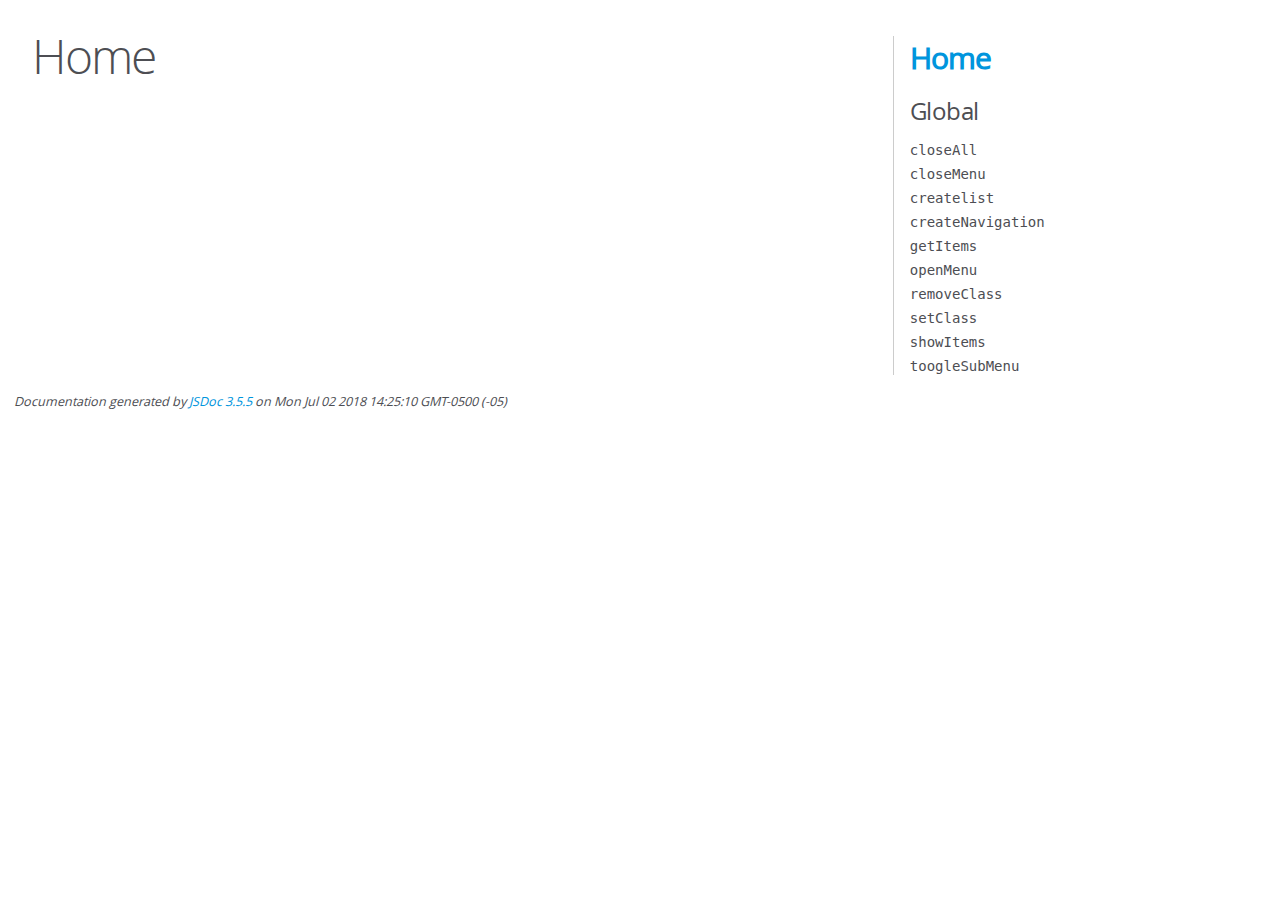
<file: docs/index.html>
<!DOCTYPE html>
<html lang="en">
<head>
    <meta charset="utf-8">
    <title>JSDoc: Home</title>

    <script src="scripts/prettify/prettify.js"> </script>
    <script src="scripts/prettify/lang-css.js"> </script>
    <!--[if lt IE 9]>
      <script src="//html5shiv.googlecode.com/svn/trunk/html5.js"></script>
    <![endif]-->
    <link type="text/css" rel="stylesheet" href="styles/prettify-tomorrow.css">
    <link type="text/css" rel="stylesheet" href="styles/jsdoc-default.css">
</head>

<body>

<div id="main">

    <h1 class="page-title">Home</h1>

    



    


    <h3> </h3>










    









</div>

<nav>
    <h2><a href="index.html">Home</a></h2><h3>Global</h3><ul><li><a href="global.html#closeAll">closeAll</a></li><li><a href="global.html#closeMenu">closeMenu</a></li><li><a href="global.html#createlist">createlist</a></li><li><a href="global.html#createNavigation">createNavigation</a></li><li><a href="global.html#getItems">getItems</a></li><li><a href="global.html#openMenu">openMenu</a></li><li><a href="global.html#removeClass">removeClass</a></li><li><a href="global.html#setClass">setClass</a></li><li><a href="global.html#showItems">showItems</a></li><li><a href="global.html#toogleSubMenu">toogleSubMenu</a></li></ul>
</nav>

<br class="clear">

<footer>
    Documentation generated by <a href="https://github.com/jsdoc3/jsdoc">JSDoc 3.5.5</a> on Mon Jul 02 2018 14:25:10 GMT-0500 (-05)
</footer>

<script> prettyPrint(); </script>
<script src="scripts/linenumber.js"> </script>
</body>
</html>
</file>
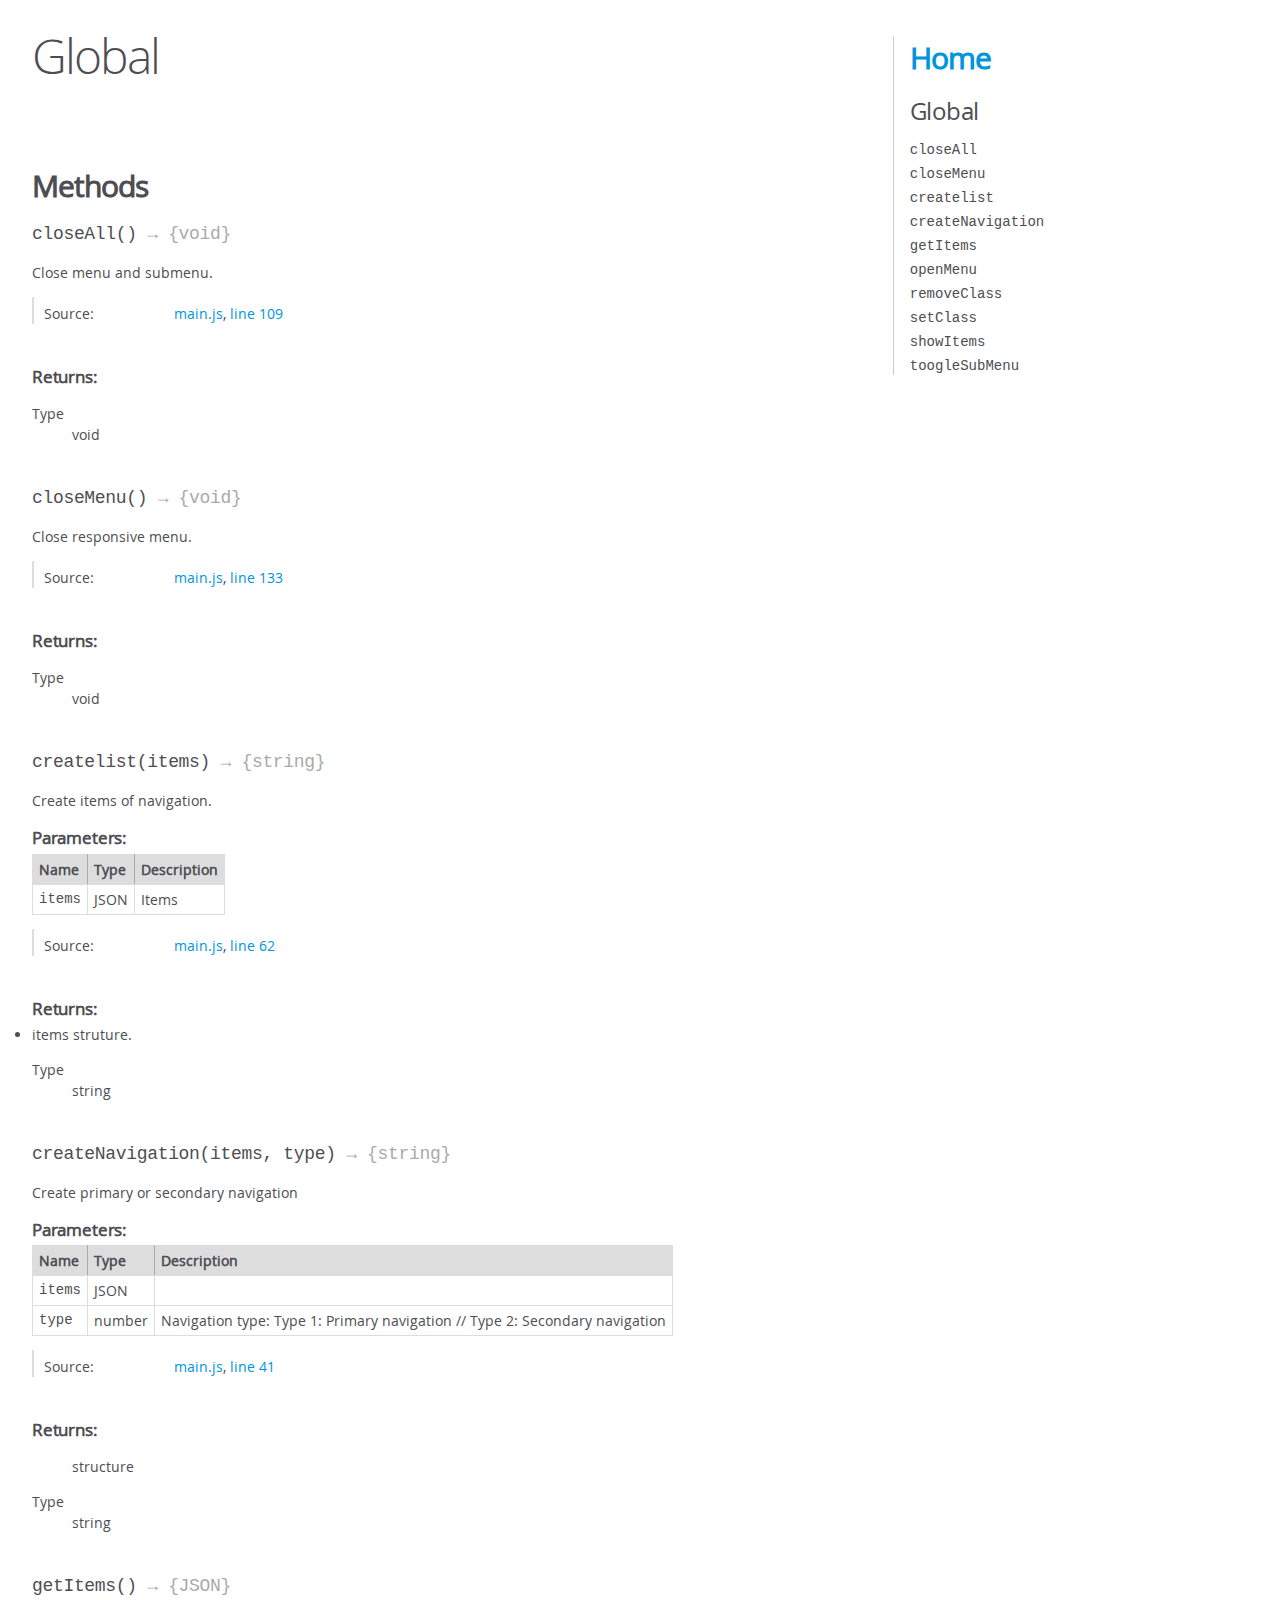
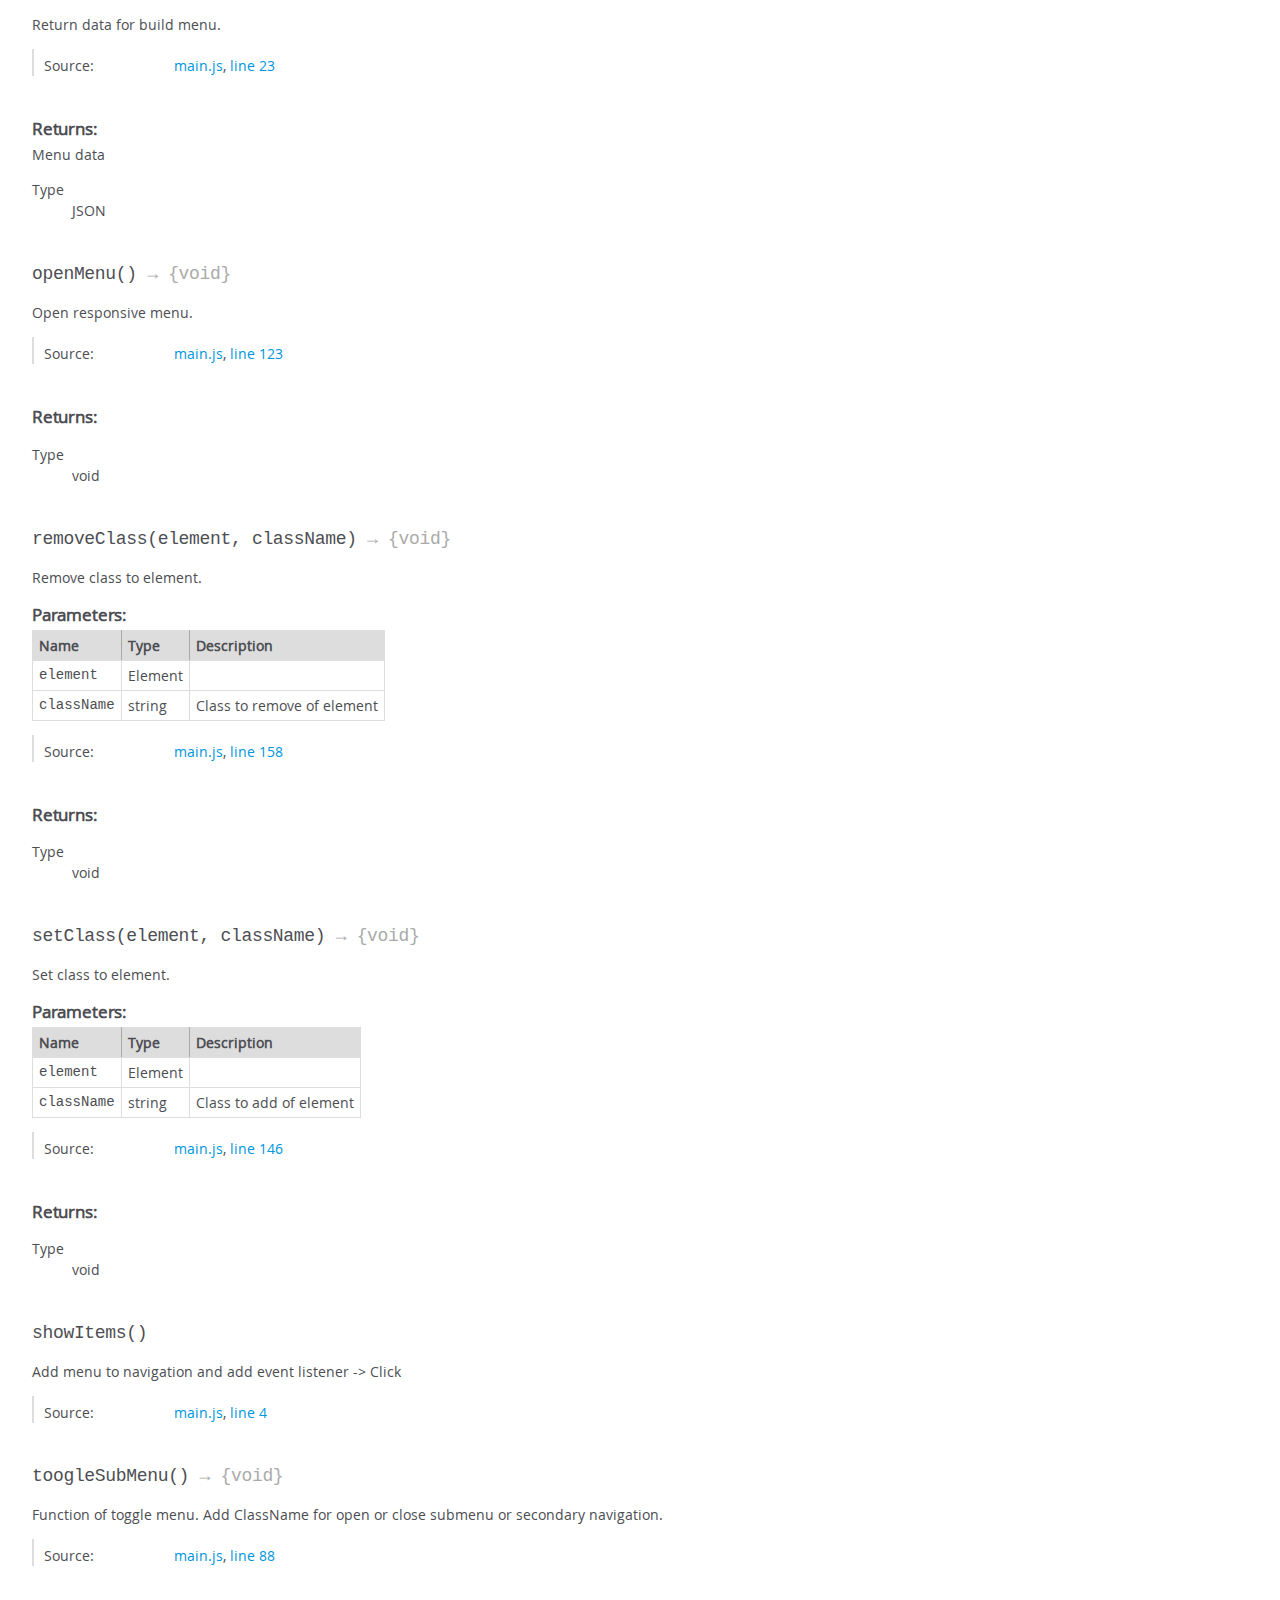
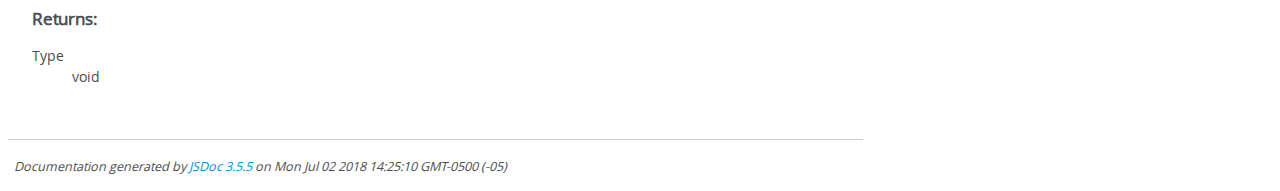
<file: docs/global.html>
<!DOCTYPE html>
<html lang="en">
<head>
    <meta charset="utf-8">
    <title>JSDoc: Global</title>

    <script src="scripts/prettify/prettify.js"> </script>
    <script src="scripts/prettify/lang-css.js"> </script>
    <!--[if lt IE 9]>
      <script src="//html5shiv.googlecode.com/svn/trunk/html5.js"></script>
    <![endif]-->
    <link type="text/css" rel="stylesheet" href="styles/prettify-tomorrow.css">
    <link type="text/css" rel="stylesheet" href="styles/jsdoc-default.css">
</head>

<body>

<div id="main">

    <h1 class="page-title">Global</h1>

    




<section>

<header>
    
        <h2></h2>
        
    
</header>

<article>
    <div class="container-overview">
    
        

        


<dl class="details">

    

    

    

    

    

    

    

    

    

    

    

    

    

    

    

    
</dl>


        
    
    </div>

    

    

    

    

    

    

    

    
        <h3 class="subsection-title">Methods</h3>

        
            

    

    
    <h4 class="name" id="closeAll"><span class="type-signature"></span>closeAll<span class="signature">()</span><span class="type-signature"> &rarr; {void}</span></h4>
    

    



<div class="description">
    Close menu and submenu.
</div>













<dl class="details">

    

    

    

    

    

    

    

    

    

    

    

    

    
    <dt class="tag-source">Source:</dt>
    <dd class="tag-source"><ul class="dummy"><li>
        <a href="main.js.html">main.js</a>, <a href="main.js.html#line109">line 109</a>
    </li></ul></dd>
    

    

    

    
</dl>













<h5>Returns:</h5>

        


<dl>
    <dt>
        Type
    </dt>
    <dd>
        
<span class="param-type">void</span>


    </dd>
</dl>

    





        
            

    

    
    <h4 class="name" id="closeMenu"><span class="type-signature"></span>closeMenu<span class="signature">()</span><span class="type-signature"> &rarr; {void}</span></h4>
    

    



<div class="description">
    Close responsive menu.
</div>













<dl class="details">

    

    

    

    

    

    

    

    

    

    

    

    

    
    <dt class="tag-source">Source:</dt>
    <dd class="tag-source"><ul class="dummy"><li>
        <a href="main.js.html">main.js</a>, <a href="main.js.html#line133">line 133</a>
    </li></ul></dd>
    

    

    

    
</dl>













<h5>Returns:</h5>

        


<dl>
    <dt>
        Type
    </dt>
    <dd>
        
<span class="param-type">void</span>


    </dd>
</dl>

    





        
            

    

    
    <h4 class="name" id="createlist"><span class="type-signature"></span>createlist<span class="signature">(items)</span><span class="type-signature"> &rarr; {string}</span></h4>
    

    



<div class="description">
    Create items of navigation.
</div>









    <h5>Parameters:</h5>
    

<table class="params">
    <thead>
    <tr>
        
        <th>Name</th>
        

        <th>Type</th>

        

        

        <th class="last">Description</th>
    </tr>
    </thead>

    <tbody>
    

        <tr>
            
                <td class="name"><code>items</code></td>
            

            <td class="type">
            
                
<span class="param-type">JSON</span>


            
            </td>

            

            

            <td class="description last">Items</td>
        </tr>

    
    </tbody>
</table>






<dl class="details">

    

    

    

    

    

    

    

    

    

    

    

    

    
    <dt class="tag-source">Source:</dt>
    <dd class="tag-source"><ul class="dummy"><li>
        <a href="main.js.html">main.js</a>, <a href="main.js.html#line62">line 62</a>
    </li></ul></dd>
    

    

    

    
</dl>













<h5>Returns:</h5>

        
<div class="param-desc">
    <li> items struture.
</div>



<dl>
    <dt>
        Type
    </dt>
    <dd>
        
<span class="param-type">string</span>


    </dd>
</dl>

    





        
            

    

    
    <h4 class="name" id="createNavigation"><span class="type-signature"></span>createNavigation<span class="signature">(items, type)</span><span class="type-signature"> &rarr; {string}</span></h4>
    

    



<div class="description">
    Create primary or secondary navigation
</div>









    <h5>Parameters:</h5>
    

<table class="params">
    <thead>
    <tr>
        
        <th>Name</th>
        

        <th>Type</th>

        

        

        <th class="last">Description</th>
    </tr>
    </thead>

    <tbody>
    

        <tr>
            
                <td class="name"><code>items</code></td>
            

            <td class="type">
            
                
<span class="param-type">JSON</span>


            
            </td>

            

            

            <td class="description last"></td>
        </tr>

    

        <tr>
            
                <td class="name"><code>type</code></td>
            

            <td class="type">
            
                
<span class="param-type">number</span>


            
            </td>

            

            

            <td class="description last">Navigation type: 

Type 1: Primary navigation //
Type 2: Secondary navigation</td>
        </tr>

    
    </tbody>
</table>






<dl class="details">

    

    

    

    

    

    

    

    

    

    

    

    

    
    <dt class="tag-source">Source:</dt>
    <dd class="tag-source"><ul class="dummy"><li>
        <a href="main.js.html">main.js</a>, <a href="main.js.html#line41">line 41</a>
    </li></ul></dd>
    

    

    

    
</dl>













<h5>Returns:</h5>

        
<div class="param-desc">
    <ul> structure
</div>



<dl>
    <dt>
        Type
    </dt>
    <dd>
        
<span class="param-type">string</span>


    </dd>
</dl>

    





        
            

    

    
    <h4 class="name" id="getItems"><span class="type-signature"></span>getItems<span class="signature">()</span><span class="type-signature"> &rarr; {JSON}</span></h4>
    

    



<div class="description">
    Return data for build menu.
</div>













<dl class="details">

    

    

    

    

    

    

    

    

    

    

    

    

    
    <dt class="tag-source">Source:</dt>
    <dd class="tag-source"><ul class="dummy"><li>
        <a href="main.js.html">main.js</a>, <a href="main.js.html#line23">line 23</a>
    </li></ul></dd>
    

    

    

    
</dl>













<h5>Returns:</h5>

        
<div class="param-desc">
    Menu data
</div>



<dl>
    <dt>
        Type
    </dt>
    <dd>
        
<span class="param-type">JSON</span>


    </dd>
</dl>

    





        
            

    

    
    <h4 class="name" id="openMenu"><span class="type-signature"></span>openMenu<span class="signature">()</span><span class="type-signature"> &rarr; {void}</span></h4>
    

    



<div class="description">
    Open responsive menu.
</div>













<dl class="details">

    

    

    

    

    

    

    

    

    

    

    

    

    
    <dt class="tag-source">Source:</dt>
    <dd class="tag-source"><ul class="dummy"><li>
        <a href="main.js.html">main.js</a>, <a href="main.js.html#line123">line 123</a>
    </li></ul></dd>
    

    

    

    
</dl>













<h5>Returns:</h5>

        


<dl>
    <dt>
        Type
    </dt>
    <dd>
        
<span class="param-type">void</span>


    </dd>
</dl>

    





        
            

    

    
    <h4 class="name" id="removeClass"><span class="type-signature"></span>removeClass<span class="signature">(element, className)</span><span class="type-signature"> &rarr; {void}</span></h4>
    

    



<div class="description">
    Remove class to element.
</div>









    <h5>Parameters:</h5>
    

<table class="params">
    <thead>
    <tr>
        
        <th>Name</th>
        

        <th>Type</th>

        

        

        <th class="last">Description</th>
    </tr>
    </thead>

    <tbody>
    

        <tr>
            
                <td class="name"><code>element</code></td>
            

            <td class="type">
            
                
<span class="param-type">Element</span>


            
            </td>

            

            

            <td class="description last"></td>
        </tr>

    

        <tr>
            
                <td class="name"><code>className</code></td>
            

            <td class="type">
            
                
<span class="param-type">string</span>


            
            </td>

            

            

            <td class="description last">Class to remove of element</td>
        </tr>

    
    </tbody>
</table>






<dl class="details">

    

    

    

    

    

    

    

    

    

    

    

    

    
    <dt class="tag-source">Source:</dt>
    <dd class="tag-source"><ul class="dummy"><li>
        <a href="main.js.html">main.js</a>, <a href="main.js.html#line158">line 158</a>
    </li></ul></dd>
    

    

    

    
</dl>













<h5>Returns:</h5>

        


<dl>
    <dt>
        Type
    </dt>
    <dd>
        
<span class="param-type">void</span>


    </dd>
</dl>

    





        
            

    

    
    <h4 class="name" id="setClass"><span class="type-signature"></span>setClass<span class="signature">(element, className)</span><span class="type-signature"> &rarr; {void}</span></h4>
    

    



<div class="description">
    Set class to element.
</div>









    <h5>Parameters:</h5>
    

<table class="params">
    <thead>
    <tr>
        
        <th>Name</th>
        

        <th>Type</th>

        

        

        <th class="last">Description</th>
    </tr>
    </thead>

    <tbody>
    

        <tr>
            
                <td class="name"><code>element</code></td>
            

            <td class="type">
            
                
<span class="param-type">Element</span>


            
            </td>

            

            

            <td class="description last"></td>
        </tr>

    

        <tr>
            
                <td class="name"><code>className</code></td>
            

            <td class="type">
            
                
<span class="param-type">string</span>


            
            </td>

            

            

            <td class="description last">Class to add of element</td>
        </tr>

    
    </tbody>
</table>






<dl class="details">

    

    

    

    

    

    

    

    

    

    

    

    

    
    <dt class="tag-source">Source:</dt>
    <dd class="tag-source"><ul class="dummy"><li>
        <a href="main.js.html">main.js</a>, <a href="main.js.html#line146">line 146</a>
    </li></ul></dd>
    

    

    

    
</dl>













<h5>Returns:</h5>

        


<dl>
    <dt>
        Type
    </dt>
    <dd>
        
<span class="param-type">void</span>


    </dd>
</dl>

    





        
            

    

    
    <h4 class="name" id="showItems"><span class="type-signature"></span>showItems<span class="signature">()</span><span class="type-signature"></span></h4>
    

    



<div class="description">
    Add menu to navigation and add event listener -> Click
</div>













<dl class="details">

    

    

    

    

    

    

    

    

    

    

    

    

    
    <dt class="tag-source">Source:</dt>
    <dd class="tag-source"><ul class="dummy"><li>
        <a href="main.js.html">main.js</a>, <a href="main.js.html#line4">line 4</a>
    </li></ul></dd>
    

    

    

    
</dl>


















        
            

    

    
    <h4 class="name" id="toogleSubMenu"><span class="type-signature"></span>toogleSubMenu<span class="signature">()</span><span class="type-signature"> &rarr; {void}</span></h4>
    

    



<div class="description">
    Function of toggle menu.
Add ClassName for open or close submenu or secondary navigation.
</div>













<dl class="details">

    

    

    

    

    

    

    

    

    

    

    

    

    
    <dt class="tag-source">Source:</dt>
    <dd class="tag-source"><ul class="dummy"><li>
        <a href="main.js.html">main.js</a>, <a href="main.js.html#line88">line 88</a>
    </li></ul></dd>
    

    

    

    
</dl>













<h5>Returns:</h5>

        


<dl>
    <dt>
        Type
    </dt>
    <dd>
        
<span class="param-type">void</span>


    </dd>
</dl>

    





        
    

    

    
</article>

</section>




</div>

<nav>
    <h2><a href="index.html">Home</a></h2><h3>Global</h3><ul><li><a href="global.html#closeAll">closeAll</a></li><li><a href="global.html#closeMenu">closeMenu</a></li><li><a href="global.html#createlist">createlist</a></li><li><a href="global.html#createNavigation">createNavigation</a></li><li><a href="global.html#getItems">getItems</a></li><li><a href="global.html#openMenu">openMenu</a></li><li><a href="global.html#removeClass">removeClass</a></li><li><a href="global.html#setClass">setClass</a></li><li><a href="global.html#showItems">showItems</a></li><li><a href="global.html#toogleSubMenu">toogleSubMenu</a></li></ul>
</nav>

<br class="clear">

<footer>
    Documentation generated by <a href="https://github.com/jsdoc3/jsdoc">JSDoc 3.5.5</a> on Mon Jul 02 2018 14:25:10 GMT-0500 (-05)
</footer>

<script> prettyPrint(); </script>
<script src="scripts/linenumber.js"> </script>
</body>
</html>
</file>
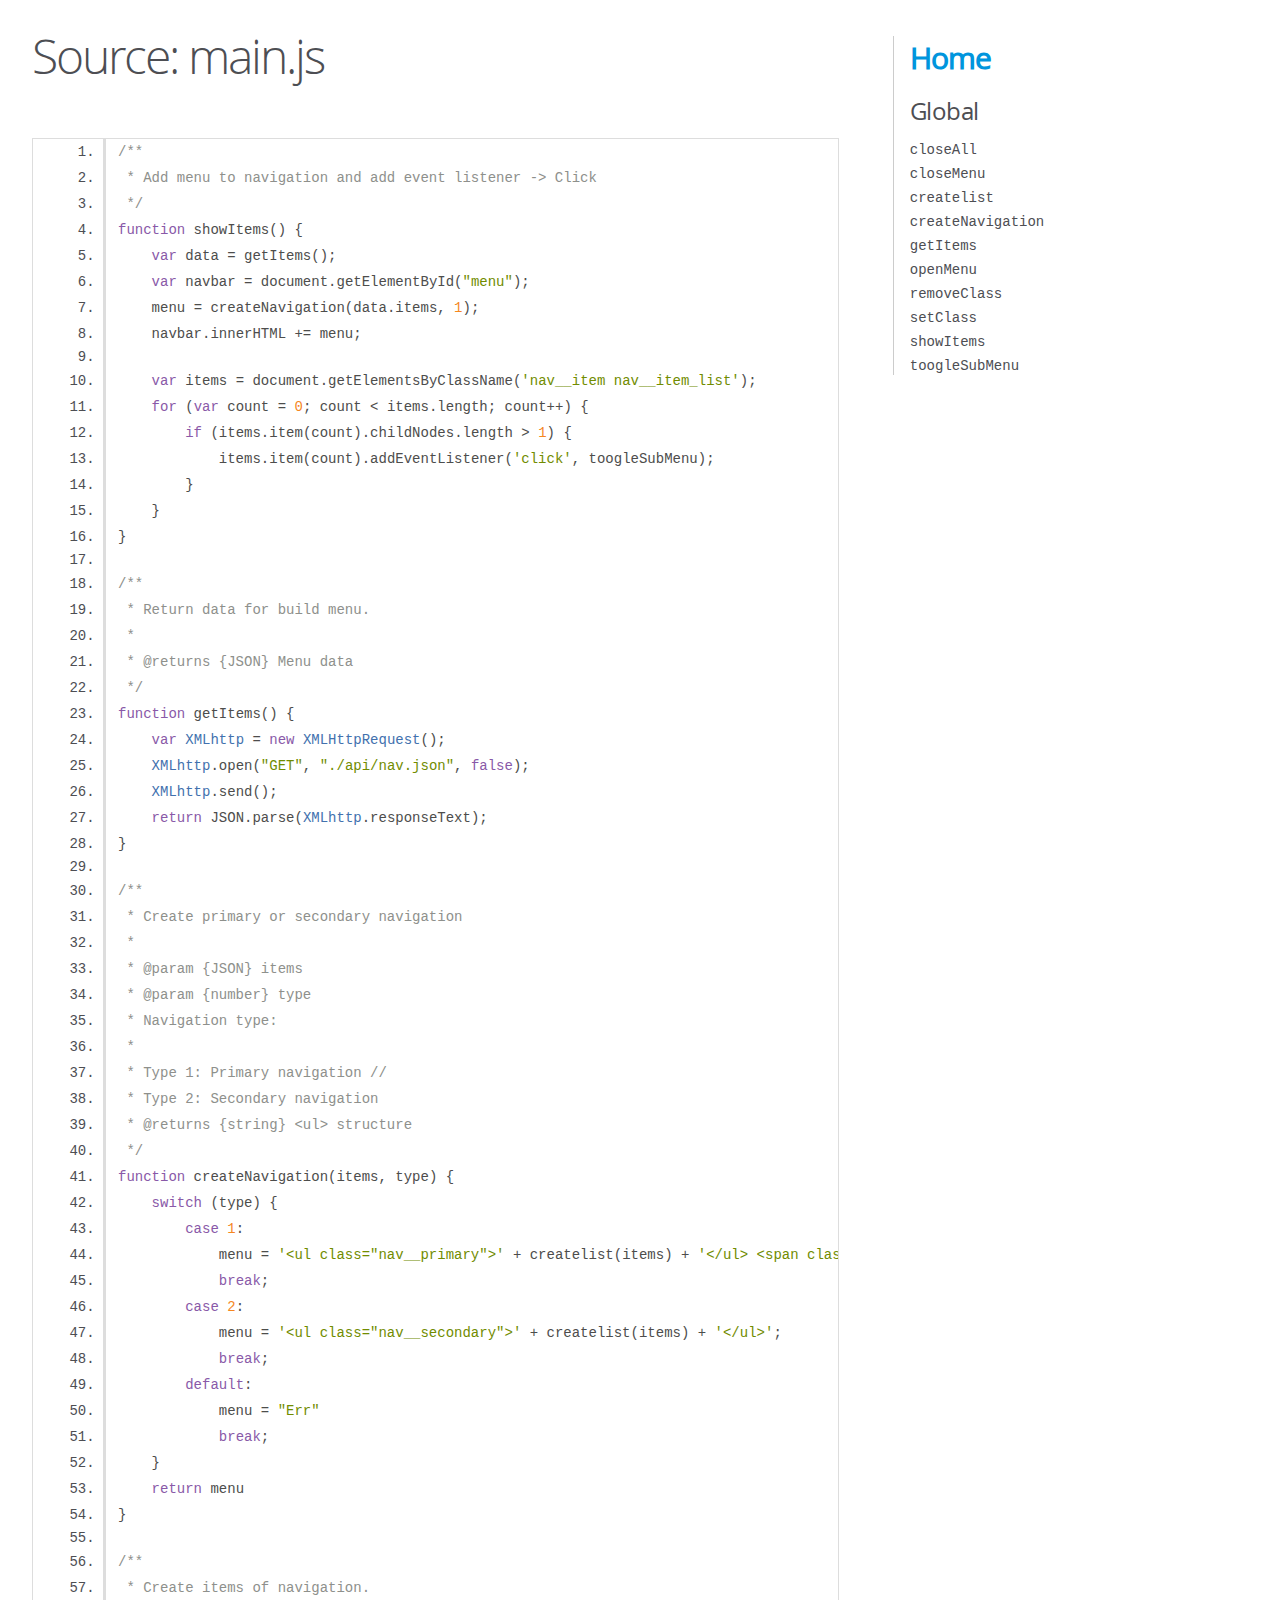
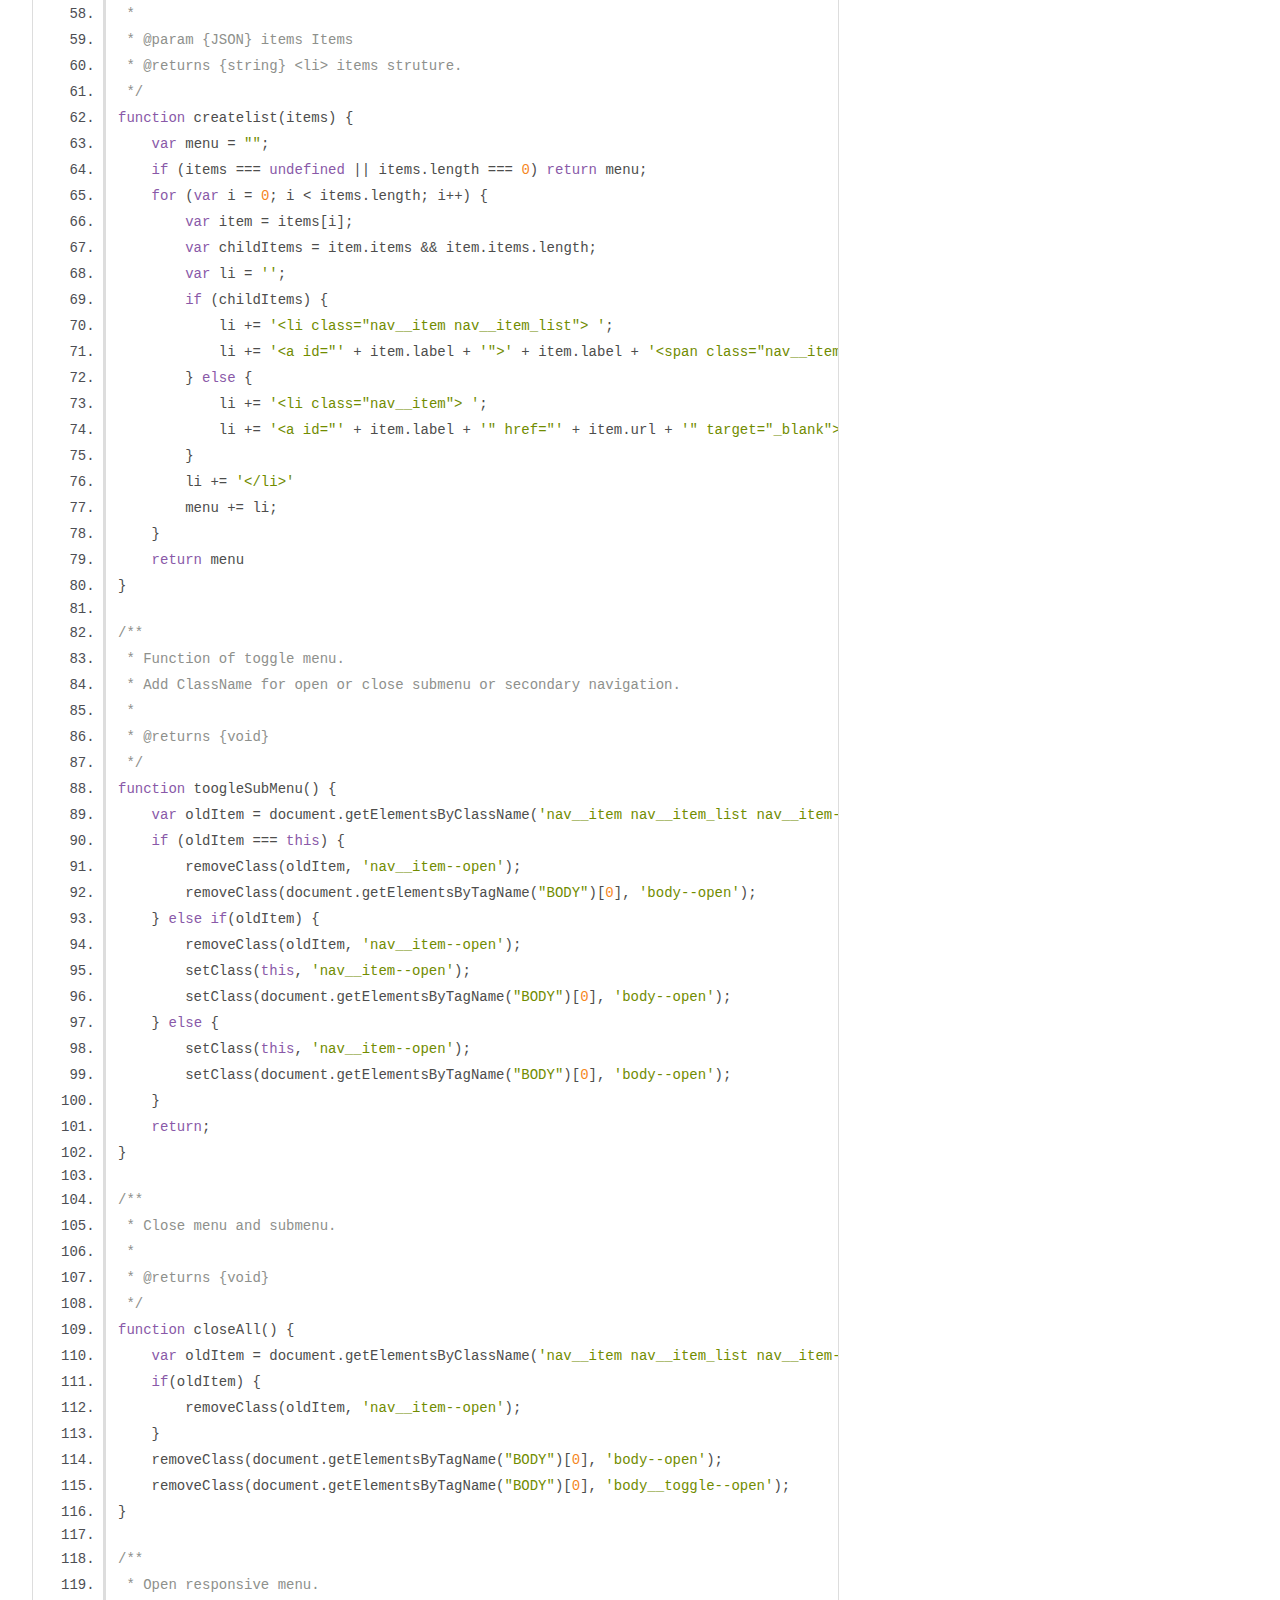
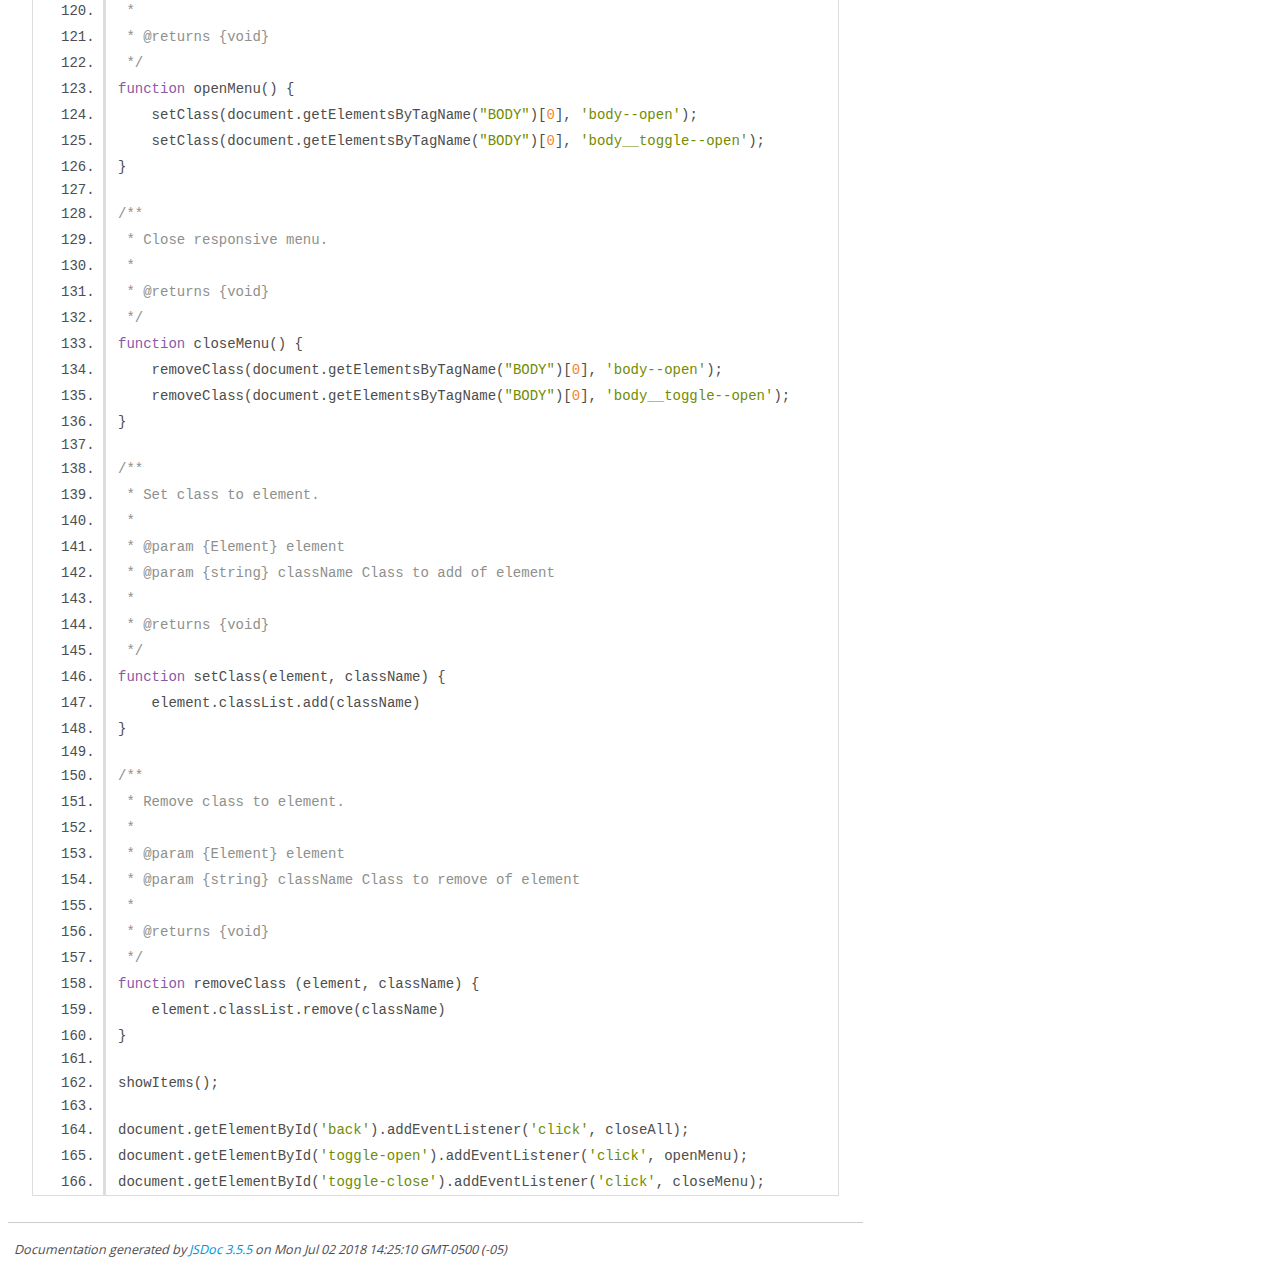
<file: docs/main.js.html>
<!DOCTYPE html>
<html lang="en">
<head>
    <meta charset="utf-8">
    <title>JSDoc: Source: main.js</title>

    <script src="scripts/prettify/prettify.js"> </script>
    <script src="scripts/prettify/lang-css.js"> </script>
    <!--[if lt IE 9]>
      <script src="//html5shiv.googlecode.com/svn/trunk/html5.js"></script>
    <![endif]-->
    <link type="text/css" rel="stylesheet" href="styles/prettify-tomorrow.css">
    <link type="text/css" rel="stylesheet" href="styles/jsdoc-default.css">
</head>

<body>

<div id="main">

    <h1 class="page-title">Source: main.js</h1>

    



    
    <section>
        <article>
            <pre class="prettyprint source linenums"><code>/**
 * Add menu to navigation and add event listener -> Click
 */
function showItems() {
    var data = getItems();
    var navbar = document.getElementById("menu");
    menu = createNavigation(data.items, 1);
    navbar.innerHTML += menu;

    var items = document.getElementsByClassName('nav__item nav__item_list');
    for (var count = 0; count &lt; items.length; count++) {
        if (items.item(count).childNodes.length > 1) {
            items.item(count).addEventListener('click', toogleSubMenu);
        }
    }
}

/**
 * Return data for build menu.
 * 
 * @returns {JSON} Menu data
 */
function getItems() {
    var XMLhttp = new XMLHttpRequest();
    XMLhttp.open("GET", "./api/nav.json", false);
    XMLhttp.send();
    return JSON.parse(XMLhttp.responseText);
}

/**
 * Create primary or secondary navigation
 * 
 * @param {JSON} items
 * @param {number} type 
 * Navigation type: 
 * 
 * Type 1: Primary navigation //
 * Type 2: Secondary navigation
 * @returns {string} &lt;ul> structure
 */
function createNavigation(items, type) {
    switch (type) {
        case 1:
            menu = '&lt;ul class="nav__primary">' + createlist(items) + '&lt;/ul> &lt;span class="nav__copy">© 2014 Huge. All Rights Reserved.&lt;/span>';
            break;
        case 2:
            menu = '&lt;ul class="nav__secondary">' + createlist(items) + '&lt;/ul>';
            break;
        default:
            menu = "Err"
            break;
    }
    return menu
}

/**
 * Create items of navigation.
 * 
 * @param {JSON} items Items
 * @returns {string} &lt;li> items struture.
 */
function createlist(items) {
    var menu = "";
    if (items === undefined || items.length === 0) return menu;
    for (var i = 0; i &lt; items.length; i++) {
        var item = items[i];
        var childItems = item.items &amp;&amp; item.items.length;
        var li = '';
        if (childItems) {
            li += '&lt;li class="nav__item nav__item_list"> ';
            li += '&lt;a id="' + item.label + '">' + item.label + '&lt;span class="nav__item_arrow"/>&lt;/span>&lt;/a>' + createNavigation(item.items, 2);
        } else {
            li += '&lt;li class="nav__item"> ';
            li += '&lt;a id="' + item.label + '" href="' + item.url + '" target="_blank">' + item.label + '&lt;/a>';
        }
        li += '&lt;/li>'
        menu += li;
    }
    return menu
}

/**
 * Function of toggle menu.
 * Add ClassName for open or close submenu or secondary navigation.
 * 
 * @returns {void}
 */
function toogleSubMenu() {
    var oldItem = document.getElementsByClassName('nav__item nav__item_list nav__item--open')[0];
    if (oldItem === this) {
        removeClass(oldItem, 'nav__item--open');
        removeClass(document.getElementsByTagName("BODY")[0], 'body--open');
    } else if(oldItem) {
        removeClass(oldItem, 'nav__item--open');
        setClass(this, 'nav__item--open');
        setClass(document.getElementsByTagName("BODY")[0], 'body--open');
    } else {
        setClass(this, 'nav__item--open');
        setClass(document.getElementsByTagName("BODY")[0], 'body--open');
    }
    return;
}

/**
 * Close menu and submenu.
 * 
 * @returns {void}
 */
function closeAll() {
    var oldItem = document.getElementsByClassName('nav__item nav__item_list nav__item--open')[0];
    if(oldItem) {
        removeClass(oldItem, 'nav__item--open');
    }
    removeClass(document.getElementsByTagName("BODY")[0], 'body--open');
    removeClass(document.getElementsByTagName("BODY")[0], 'body__toggle--open');
}

/**
 * Open responsive menu.
 * 
 * @returns {void}
 */
function openMenu() {
    setClass(document.getElementsByTagName("BODY")[0], 'body--open');
    setClass(document.getElementsByTagName("BODY")[0], 'body__toggle--open');
}

/**
 * Close responsive menu.
 * 
 * @returns {void}
 */
function closeMenu() {
    removeClass(document.getElementsByTagName("BODY")[0], 'body--open');
    removeClass(document.getElementsByTagName("BODY")[0], 'body__toggle--open');
}

/**
 * Set class to element.
 * 
 * @param {Element} element
 * @param {string} className Class to add of element
 * 
 * @returns {void}
 */
function setClass(element, className) {
    element.classList.add(className)
}

/**
 * Remove class to element.
 * 
 * @param {Element} element
 * @param {string} className Class to remove of element
 * 
 * @returns {void}
 */
function removeClass (element, className) {
    element.classList.remove(className)
}

showItems();

document.getElementById('back').addEventListener('click', closeAll);
document.getElementById('toggle-open').addEventListener('click', openMenu);
document.getElementById('toggle-close').addEventListener('click', closeMenu);
</code></pre>
        </article>
    </section>




</div>

<nav>
    <h2><a href="index.html">Home</a></h2><h3>Global</h3><ul><li><a href="global.html#closeAll">closeAll</a></li><li><a href="global.html#closeMenu">closeMenu</a></li><li><a href="global.html#createlist">createlist</a></li><li><a href="global.html#createNavigation">createNavigation</a></li><li><a href="global.html#getItems">getItems</a></li><li><a href="global.html#openMenu">openMenu</a></li><li><a href="global.html#removeClass">removeClass</a></li><li><a href="global.html#setClass">setClass</a></li><li><a href="global.html#showItems">showItems</a></li><li><a href="global.html#toogleSubMenu">toogleSubMenu</a></li></ul>
</nav>

<br class="clear">

<footer>
    Documentation generated by <a href="https://github.com/jsdoc3/jsdoc">JSDoc 3.5.5</a> on Mon Jul 02 2018 14:25:10 GMT-0500 (-05)
</footer>

<script> prettyPrint(); </script>
<script src="scripts/linenumber.js"> </script>
</body>
</html>
</file>
<file: docs/styles/prettify-tomorrow.css>
/* Tomorrow Theme */
/* Original theme - https://github.com/chriskempson/tomorrow-theme */
/* Pretty printing styles. Used with prettify.js. */
/* SPAN elements with the classes below are added by prettyprint. */
/* plain text */
.pln {
  color: #4d4d4c; }

@media screen {
  /* string content */
  .str {
    color: #718c00; }

  /* a keyword */
  .kwd {
    color: #8959a8; }

  /* a comment */
  .com {
    color: #8e908c; }

  /* a type name */
  .typ {
    color: #4271ae; }

  /* a literal value */
  .lit {
    color: #f5871f; }

  /* punctuation */
  .pun {
    color: #4d4d4c; }

  /* lisp open bracket */
  .opn {
    color: #4d4d4c; }

  /* lisp close bracket */
  .clo {
    color: #4d4d4c; }

  /* a markup tag name */
  .tag {
    color: #c82829; }

  /* a markup attribute name */
  .atn {
    color: #f5871f; }

  /* a markup attribute value */
  .atv {
    color: #3e999f; }

  /* a declaration */
  .dec {
    color: #f5871f; }

  /* a variable name */
  .var {
    color: #c82829; }

  /* a function name */
  .fun {
    color: #4271ae; } }
/* Use higher contrast and text-weight for printable form. */
@media print, projection {
  .str {
    color: #060; }

  .kwd {
    color: #006;
    font-weight: bold; }

  .com {
    color: #600;
    font-style: italic; }

  .typ {
    color: #404;
    font-weight: bold; }

  .lit {
    color: #044; }

  .pun, .opn, .clo {
    color: #440; }

  .tag {
    color: #006;
    font-weight: bold; }

  .atn {
    color: #404; }

  .atv {
    color: #060; } }
/* Style */
/*
pre.prettyprint {
  background: white;
  font-family: Consolas, Monaco, 'Andale Mono', monospace;
  font-size: 12px;
  line-height: 1.5;
  border: 1px solid #ccc;
  padding: 10px; }
*/

/* Specify class=linenums on a pre to get line numbering */
ol.linenums {
  margin-top: 0;
  margin-bottom: 0; }

/* IE indents via margin-left */
li.L0,
li.L1,
li.L2,
li.L3,
li.L4,
li.L5,
li.L6,
li.L7,
li.L8,
li.L9 {
  /* */ }

/* Alternate shading for lines */
li.L1,
li.L3,
li.L5,
li.L7,
li.L9 {
  /* */ }
</file>
<file: docs/styles/jsdoc-default.css>
@font-face {
    font-family: 'Open Sans';
    font-weight: normal;
    font-style: normal;
    src: url('../fonts/OpenSans-Regular-webfont.eot');
    src:
        local('Open Sans'),
        local('OpenSans'),
        url('../fonts/OpenSans-Regular-webfont.eot?#iefix') format('embedded-opentype'),
        url('../fonts/OpenSans-Regular-webfont.woff') format('woff'),
        url('../fonts/OpenSans-Regular-webfont.svg#open_sansregular') format('svg');
}

@font-face {
    font-family: 'Open Sans Light';
    font-weight: normal;
    font-style: normal;
    src: url('../fonts/OpenSans-Light-webfont.eot');
    src:
        local('Open Sans Light'),
        local('OpenSans Light'),
        url('../fonts/OpenSans-Light-webfont.eot?#iefix') format('embedded-opentype'),
        url('../fonts/OpenSans-Light-webfont.woff') format('woff'),
        url('../fonts/OpenSans-Light-webfont.svg#open_sanslight') format('svg');
}

html
{
    overflow: auto;
    background-color: #fff;
    font-size: 14px;
}

body
{
    font-family: 'Open Sans', sans-serif;
    line-height: 1.5;
    color: #4d4e53;
    background-color: white;
}

a, a:visited, a:active {
    color: #0095dd;
    text-decoration: none;
}

a:hover {
    text-decoration: underline;
}

header
{
    display: block;
    padding: 0px 4px;
}

tt, code, kbd, samp {
    font-family: Consolas, Monaco, 'Andale Mono', monospace;
}

.class-description {
    font-size: 130%;
    line-height: 140%;
    margin-bottom: 1em;
    margin-top: 1em;
}

.class-description:empty {
    margin: 0;
}

#main {
    float: left;
    width: 70%;
}

article dl {
    margin-bottom: 40px;
}

article img {
  max-width: 100%;
}

section
{
    display: block;
    background-color: #fff;
    padding: 12px 24px;
    border-bottom: 1px solid #ccc;
    margin-right: 30px;
}

.variation {
    display: none;
}

.signature-attributes {
    font-size: 60%;
    color: #aaa;
    font-style: italic;
    font-weight: lighter;
}

nav
{
    display: block;
    float: right;
    margin-top: 28px;
    width: 30%;
    box-sizing: border-box;
    border-left: 1px solid #ccc;
    padding-left: 16px;
}

nav ul {
    font-family: 'Lucida Grande', 'Lucida Sans Unicode', arial, sans-serif;
    font-size: 100%;
    line-height: 17px;
    padding: 0;
    margin: 0;
    list-style-type: none;
}

nav ul a, nav ul a:visited, nav ul a:active {
    font-family: Consolas, Monaco, 'Andale Mono', monospace;
    line-height: 18px;
    color: #4D4E53;
}

nav h3 {
    margin-top: 12px;
}

nav li {
    margin-top: 6px;
}

footer {
    display: block;
    padding: 6px;
    margin-top: 12px;
    font-style: italic;
    font-size: 90%;
}

h1, h2, h3, h4 {
    font-weight: 200;
    margin: 0;
}

h1
{
    font-family: 'Open Sans Light', sans-serif;
    font-size: 48px;
    letter-spacing: -2px;
    margin: 12px 24px 20px;
}

h2, h3.subsection-title
{
    font-size: 30px;
    font-weight: 700;
    letter-spacing: -1px;
    margin-bottom: 12px;
}

h3
{
    font-size: 24px;
    letter-spacing: -0.5px;
    margin-bottom: 12px;
}

h4
{
    font-size: 18px;
    letter-spacing: -0.33px;
    margin-bottom: 12px;
    color: #4d4e53;
}

h5, .container-overview .subsection-title
{
    font-size: 120%;
    font-weight: bold;
    letter-spacing: -0.01em;
    margin: 8px 0 3px 0;
}

h6
{
    font-size: 100%;
    letter-spacing: -0.01em;
    margin: 6px 0 3px 0;
    font-style: italic;
}

table
{
    border-spacing: 0;
    border: 0;
    border-collapse: collapse;
}

td, th
{
    border: 1px solid #ddd;
    margin: 0px;
    text-align: left;
    vertical-align: top;
    padding: 4px 6px;
    display: table-cell;
}

thead tr
{
    background-color: #ddd;
    font-weight: bold;
}

th { border-right: 1px solid #aaa; }
tr > th:last-child { border-right: 1px solid #ddd; }

.ancestors, .attribs { color: #999; }
.ancestors a, .attribs a
{
    color: #999 !important;
    text-decoration: none;
}

.clear
{
    clear: both;
}

.important
{
    font-weight: bold;
    color: #950B02;
}

.yes-def {
    text-indent: -1000px;
}

.type-signature {
    color: #aaa;
}

.name, .signature {
    font-family: Consolas, Monaco, 'Andale Mono', monospace;
}

.details { margin-top: 14px; border-left: 2px solid #DDD; }
.details dt { width: 120px; float: left; padding-left: 10px;  padding-top: 6px; }
.details dd { margin-left: 70px; }
.details ul { margin: 0; }
.details ul { list-style-type: none; }
.details li { margin-left: 30px; padding-top: 6px; }
.details pre.prettyprint { margin: 0 }
.details .object-value { padding-top: 0; }

.description {
    margin-bottom: 1em;
    margin-top: 1em;
}

.code-caption
{
    font-style: italic;
    font-size: 107%;
    margin: 0;
}

.prettyprint
{
    border: 1px solid #ddd;
    width: 80%;
    overflow: auto;
}

.prettyprint.source {
    width: inherit;
}

.prettyprint code
{
    font-size: 100%;
    line-height: 18px;
    display: block;
    padding: 4px 12px;
    margin: 0;
    background-color: #fff;
    color: #4D4E53;
}

.prettyprint code span.line
{
  display: inline-block;
}

.prettyprint.linenums
{
  padding-left: 70px;
  -webkit-user-select: none;
  -moz-user-select: none;
  -ms-user-select: none;
  user-select: none;
}

.prettyprint.linenums ol
{
  padding-left: 0;
}

.prettyprint.linenums li
{
  border-left: 3px #ddd solid;
}

.prettyprint.linenums li.selected,
.prettyprint.linenums li.selected *
{
  background-color: lightyellow;
}

.prettyprint.linenums li *
{
  -webkit-user-select: text;
  -moz-user-select: text;
  -ms-user-select: text;
  user-select: text;
}

.params .name, .props .name, .name code {
    color: #4D4E53;
    font-family: Consolas, Monaco, 'Andale Mono', monospace;
    font-size: 100%;
}

.params td.description > p:first-child,
.props td.description > p:first-child
{
    margin-top: 0;
    padding-top: 0;
}

.params td.description > p:last-child,
.props td.description > p:last-child
{
    margin-bottom: 0;
    padding-bottom: 0;
}

.disabled {
    color: #454545;
}
</file>
